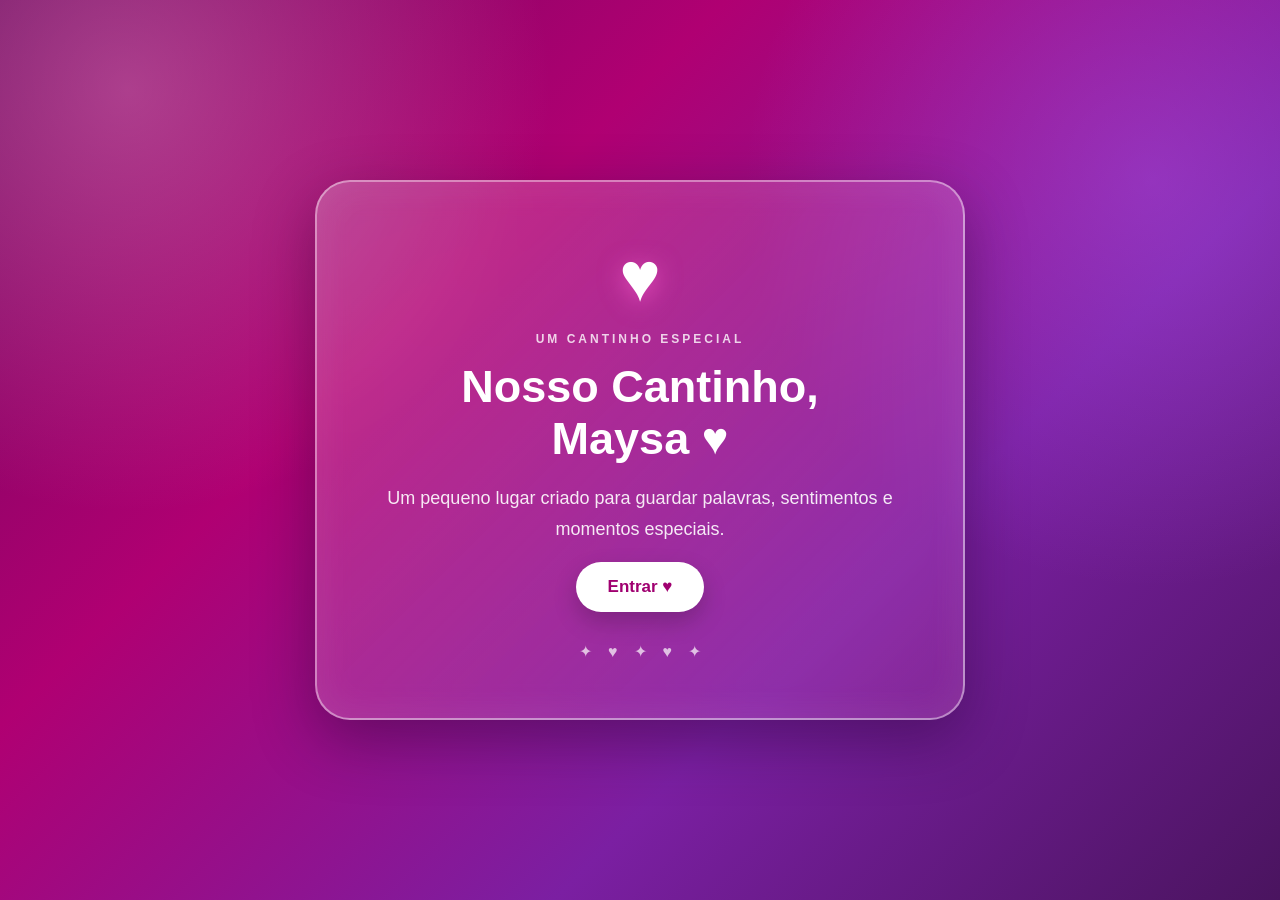
<file: Index.html>
<!DOCTYPE html>
<html lang="pt-BR">

<head>
    <meta charset="UTF-8">
    <meta name="viewport" content="width=device-width, initial-scale=1.0">

    <title>Nosso Cantinho, Maysa ♥</title>

    <link rel="stylesheet" href="Style.css">
</head>

<body>

    <div class="coracoes-fundo">
        <span>♥</span>
        <span>♥</span>
        <span>♥</span>
        <span>♥</span>
        <span>♥</span>
        <span>♥</span>
        <span>♥</span>
        <span>♥</span>
    </div>

    <section id="inicio">

        <div class="inicio-card">

            <div class="coracao-grande">♥</div>

            <span class="pequeno-texto">
                UM CANTINHO ESPECIAL
            </span>

            <h1>
                Nosso Cantinho,
                <span>Maysa ♥</span>
            </h1>

            <p>
                Um pequeno lugar criado para guardar
                palavras, sentimentos e momentos especiais.
            </p>

            <button onclick="document.getElementById('inicio').style.display='none'; document.getElementById('site').style.display='block'; window.scrollTo(0,0);">
                Entrar ♥
            </button>

            <div class="decoracao">
                ✦　♥　✦　♥　✦
            </div>

        </div>

    </section>

    <div id="site">

        <header>

            <div class="coracao-grande">♥</div>

            <span class="subtitulo">
                UM LUGAR FEITO COM CARINHO
            </span>

            <h1>
                Para você, Maysa
            </h1>

            <p>
                Porque algumas pessoas merecem
                um cantinho especial.
            </p>

            <div class="linha-coracao">
                ♥ ───────── ♥
            </div>

        </header>

        <main>

            <section class="card destaque">

                <span class="numero">01</span>

                <h2>♥ Para Maysa</h2>

                <p>
                    Maysa, existem pessoas que chegam
                    de mansinho e, sem perceber, acabam
                    deixando os dias um pouco mais bonitos.
                </p>

                <p>
                    Você é uma dessas pessoas.
                </p>

                <p>
                    Talvez você nem imagine o quanto
                    pequenos momentos, conversas,
                    brincadeiras, risadas e até um simples
                    sorriso podem se transformar em
                    lembranças especiais.
                </p>

            </section>

            <section class="frase">

                <div>“</div>

                <p>
                    Algumas pessoas tornam a nossa
                    história mais bonita simplesmente
                    por fazerem parte dela.
                </p>

                <span>♥</span>

            </section>

            <section class="card">

                <span class="numero">02</span>

                <h2>✨ Pequenas coisas</h2>

                <p>
                    Não são necessariamente os grandes
                    acontecimentos que ficam na memória.
                </p>

                <div class="qualidades">

                    <div class="qualidade">
                        <span>♥</span>

                        <h3>Sorrisos</h3>

                        <p>
                            Aqueles momentos simples
                            que fazem o dia ficar melhor.
                        </p>
                    </div>

                    <div class="qualidade">
                        <span>✦</span>

                        <h3>Momentos</h3>

                        <p>
                            Coisas pequenas que acabam
                            se tornando grandes lembranças.
                        </p>
                    </div>

                    <div class="qualidade">
                        <span>∞</span>

                        <h3>Lembranças</h3>

                        <p>
                            Momentos que merecem ser
                            guardados com carinho.
                        </p>
                    </div>

                </div>

            </section>

            <section class="card">

                <span class="numero">03</span>

                <h2>💕 Algumas palavras</h2>

                <div class="frase-box">

                    <p>
                        “Maysa, talvez você nunca perceba,
                        mas existe uma beleza especial
                        na forma como você consegue
                        transformar um momento simples
                        em uma lembrança inesquecível.”
                    </p>

                </div>

                <div class="frase-box">

                    <p>
                        “Nem todo sentimento precisa
                        de grandes palavras. Às vezes,
                        um sorriso já diz muita coisa.”
                    </p>

                </div>

                <div class="frase-box">

                    <p>
                        “Entre tantos momentos que a vida
                        poderia proporcionar, alguns se
                        tornam especiais simplesmente
                        por causa de quem estava ao nosso lado.”
                    </p>

                </div>

            </section>

            <section class="card">

                <span class="numero">04</span>

                <h2>🌹 Alguns momentos</h2>

                <div class="timeline">

                    <div class="momento">

                        <div class="bolinha">♥</div>

                        <div>

                            <h3>Um encontro</h3>

                            <p>
                                O começo de mais uma lembrança
                                para guardar.
                            </p>

                        </div>

                    </div>

                    <div class="momento">

                        <div class="bolinha">♥</div>

                        <div>

                            <h3>Uma conversa</h3>

                            <p>
                                Porque até uma conversa simples
                                pode se tornar especial.
                            </p>

                        </div>

                    </div>

                    <div class="momento">

                        <div class="bolinha">♥</div>

                        <div>

                            <h3>Uma risada</h3>

                            <p>
                                Daquelas que fazem o tempo
                                passar rápido demais.
                            </p>

                        </div>

                    </div>

                </div>

            </section>

            <section class="surpresa-card">

                <div class="brilho">
                    ✦
                </div>

                <h2>
                    ✨ Uma surpresa
                </h2>

                <p>
                    Talvez exista uma pequena mensagem
                    esperando por você.
                </p>

                <button onclick="mostrarMensagem()">
                    Descobrir ♥
                </button>

                <div id="mensagem"></div>

            </section>

            <section class="card">

                <span class="numero">05</span>

                <h2>💌 Um pequeno detalhe</h2>

                <p>
                    Às vezes não precisamos de grandes
                    acontecimentos para guardar alguém
                    com carinho.
                </p>

                <div class="frase-box">

                    <p>
                        “Que os momentos simples continuem
                        sendo aqueles que fazem a gente
                        sorrir quando lembra.”
                    </p>

                </div>

                <div class="frase-box">

                    <p>
                        “Algumas lembranças não precisam
                        de fotografias para serem especiais.”
                    </p>

                </div>

            </section>

            <!-- ESPAÇO PARA A MENSAGEM DA MAYSA -->

            <section class="mensagens-card">

                <div class="mensagens-icon">
                    💌
                </div>

                <h2>
                    Um espaço para você
                </h2>

                <p>
                    Se quiser, deixe uma mensagem aqui.
                    Ela ficará guardada neste cantinho. ♥
                </p>

                <textarea
                    id="mensagemMaysa"
                    placeholder="Escreva uma mensagem..."
                    maxlength="500"
                ></textarea>

                <button onclick="enviarMensagem()">
                    Enviar mensagem ♥
                </button>

                <p id="statusMensagem"></p>

                <div class="mensagens-titulo">
                    💬 Mensagens
                </div>

                <div id="listaMensagens">
                    Nenhuma mensagem ainda.
                </div>

            </section>

            <section class="final-card">

                <div class="coracao-final">
                    ♥
                </div>

                <h2>
                    Para terminar...
                </h2>

                <p>
                    Maysa, este site pode ser apenas
                    algumas páginas na tela.
                </p>

                <p>
                    Mas cada palavra colocada aqui
                    foi escolhida para representar
                    um pouco do carinho por trás
                    desse pequeno cantinho.
                </p>

                <strong>
                    Obrigado por fazer parte da minha história. ♥
                </strong>

                <div class="final-decoracao">
                    ♥　✦　♥　✦　♥
                </div>

            </section>

        </main>

        <footer>

            <div>♥</div>

            Feito com carinho para Maysa

            <small>
                Um cantinho para guardar sentimentos.
            </small>

        </footer>

    </div>

    <script src="Script.js"></script>

</body>

    </html>
</file>
<file: Style.css>
* {
    box-sizing: border-box;
}

html {
    scroll-behavior: smooth;
}

body {
    margin: 0;
    min-height: 100vh;
    font-family: Arial, sans-serif;
    color: white;

    background:
        radial-gradient(circle at 10% 10%, rgba(255, 170, 220, 0.35), transparent 30%),
        radial-gradient(circle at 90% 20%, rgba(180, 100, 255, 0.35), transparent 30%),
        linear-gradient(135deg, #6d075c, #b00072, #7b1fa2, #4a145f);

    background-attachment: fixed;

    transition:
        background 0.5s ease,
        color 0.5s ease;
}

button {
    font-family: inherit;
}


/* =========================
   CORAÇÕES DO FUNDO
========================= */

.coracoes-fundo {
    position: fixed;
    inset: 0;
    pointer-events: none;
    overflow: hidden;
    z-index: 0;
}

.coracoes-fundo span {
    position: absolute;
    bottom: -50px;
    color: rgba(255, 255, 255, 0.18);
    font-size: 25px;
    animation: subirCoracao 12s linear infinite;
}

.coracoes-fundo span:nth-child(1) {
    left: 5%;
    animation-delay: 0s;
}

.coracoes-fundo span:nth-child(2) {
    left: 18%;
    animation-delay: 2s;
}

.coracoes-fundo span:nth-child(3) {
    left: 30%;
    animation-delay: 5s;
}

.coracoes-fundo span:nth-child(4) {
    left: 45%;
    animation-delay: 1s;
}

.coracoes-fundo span:nth-child(5) {
    left: 60%;
    animation-delay: 4s;
}

.coracoes-fundo span:nth-child(6) {
    left: 72%;
    animation-delay: 7s;
}

.coracoes-fundo span:nth-child(7) {
    left: 85%;
    animation-delay: 3s;
}

.coracoes-fundo span:nth-child(8) {
    left: 95%;
    animation-delay: 6s;
}

@keyframes subirCoracao {
    from {
        transform: translateY(0) rotate(0deg);
        opacity: 0;
    }

    20% {
        opacity: 1;
    }

    to {
        transform: translateY(-110vh) rotate(360deg);
        opacity: 0;
    }
}


/* =========================
   TELA INICIAL
========================= */

#inicio {
    min-height: 100vh;

    display: flex;
    align-items: center;
    justify-content: center;

    padding: 25px;

    position: relative;
    z-index: 2;
}

.inicio-card {
    width: 100%;
    max-width: 650px;

    padding: 55px 30px;

    text-align: center;

    border-radius: 35px;

    background:
        linear-gradient(
            135deg,
            rgba(255, 255, 255, 0.18),
            rgba(255, 100, 200, 0.15)
        );

    border: 2px solid rgba(255, 255, 255, 0.45);

    box-shadow:
        0 20px 60px rgba(30, 0, 40, 0.4),
        inset 0 0 40px rgba(255, 255, 255, 0.08);

    backdrop-filter: blur(15px);

    animation: aparecer 1s ease;
}

.coracao-grande {
    font-size: 70px;
    margin-bottom: 15px;

    text-shadow:
        0 5px 25px rgba(255, 100, 210, 0.6);

    animation: pulsar 2s infinite;
}

@keyframes pulsar {
    0%, 100% {
        transform: scale(1);
    }

    50% {
        transform: scale(1.12);
    }
}

.pequeno-texto,
.subtitulo {
    display: block;

    font-size: 12px;
    letter-spacing: 3px;
    font-weight: bold;

    opacity: 0.8;
}

.inicio-card h1 {
    font-size: 45px;
    margin: 15px 0;
}

.inicio-card h1 span {
    display: block;
}

.inicio-card p {
    font-size: 18px;
    line-height: 1.7;
    opacity: 0.9;
}

.inicio-card button,
.mensagens-card button {
    border: none;

    padding: 15px 32px;

    border-radius: 30px;

    background: white;
    color: #a00070;

    font-size: 17px;
    font-weight: bold;

    cursor: pointer;

    box-shadow:
        0 10px 25px rgba(0, 0, 0, 0.2);

    transition: 0.25s;
}

.inicio-card button:hover,
.mensagens-card button:hover {
    transform: translateY(-4px);
}

.decoracao {
    margin-top: 30px;
    opacity: 0.7;
}


/* =========================
   SITE
========================= */

#site {
    display: none;

    position: relative;
    z-index: 1;
}

header {
    text-align: center;

    padding: 80px 25px 55px;
}

header .coracao-grande {
    font-size: 60px;
}

header h1 {
    margin: 15px 0;

    font-size: 45px;
}

header p {
    font-size: 18px;
    opacity: 0.9;
}

.linha-coracao {
    margin-top: 25px;
    opacity: 0.7;
}


/* =========================
   CONTEÚDO
========================= */

main {
    width: 100%;
    max-width: 950px;

    margin: auto;

    padding: 0 20px 60px;
}

.card {
    margin: 30px 0;
    padding: 40px 30px;

    border-radius: 30px;

    background:
        linear-gradient(
            135deg,
            rgba(255, 255, 255, 0.17),
            rgba(255, 120, 210, 0.12)
        );

    border: 2px solid rgba(255, 255, 255, 0.4);

    box-shadow:
        0 15px 40px rgba(40, 0, 50, 0.25),
        inset 0 0 30px rgba(255, 255, 255, 0.06);

    backdrop-filter: blur(12px);
}

.card.destaque {
    border-color: rgba(255, 220, 245, 0.6);
}

.numero {
    display: inline-block;

    padding: 7px 13px;

    border-radius: 20px;

    background: rgba(255, 255, 255, 0.18);

    font-size: 13px;
    font-weight: bold;
}

.card h2 {
    font-size: 29px;
    margin: 18px 0;
}

.card p {
    font-size: 17px;
    line-height: 1.8;
}


/* =========================
   FRASE
========================= */

.frase {
    margin: 40px 0;

    padding: 40px 30px;

    text-align: center;

    border-radius: 30px;

    background:
        linear-gradient(
            135deg,
            rgba(255, 150, 220, 0.2),
            rgba(150, 80, 255, 0.18)
        );

    border: 1px solid rgba(255, 255, 255, 0.3);

    backdrop-filter: blur(10px);
}

.frase div {
    font-size: 55px;
    opacity: 0.5;
}

.frase p {
    font-size: 23px;
    line-height: 1.6;
    font-style: italic;
}

.frase span {
    font-size: 25px;
}


/* =========================
   QUALIDADES
========================= */

.qualidades {
    display: grid;

    grid-template-columns:
        repeat(3, 1fr);

    gap: 20px;

    margin-top: 30px;
}

.qualidade {
    padding: 25px 18px;

    text-align: center;

    border-radius: 25px;

    background: rgba(255, 255, 255, 0.1);

    border: 1px solid rgba(255, 255, 255, 0.25);
}

.qualidade > span {
    font-size: 35px;
}

.qualidade h3 {
    margin: 12px 0;
}

.qualidade p {
    font-size: 14px;
    line-height: 1.6;
}


/* =========================
   FRASES
========================= */

.frase-box {
    margin: 20px 0;

    padding: 25px;

    border-radius: 22px;

    background: rgba(255, 255, 255, 0.11);

    border-left:
        4px solid rgba(255, 255, 255, 0.7);
}

.frase-box p {
    margin: 0;
}


/* =========================
   TIMELINE
========================= */

.timeline {
    margin-top: 30px;
}

.momento {
    display: flex;

    gap: 18px;

    margin: 25px 0;

    align-items: flex-start;
}

.bolinha {
    min-width: 45px;
    height: 45px;

    display: flex;
    align-items: center;
    justify-content: center;

    border-radius: 50%;

    background:
        linear-gradient(
            135deg,
            #ff7bc8,
            #a94cff
        );

    box-shadow:
        0 5px 15px rgba(0, 0, 0, 0.2);
}

.momento h3 {
    margin: 5px 0;
}

.momento p {
    margin: 5px 0;
}


/* =========================
   MENSAGENS
========================= */

.mensagens-card {
    margin: 35px 0;

    padding: 40px 25px;

    text-align: center;

    border-radius: 32px;

    background:
        linear-gradient(
            135deg,
            rgba(255, 255, 255, 0.18),
            rgba(255, 100, 200, 0.16)
        );

    border: 2px solid rgba(255, 255, 255, 0.45);

    box-shadow:
        0 15px 40px rgba(50, 0, 70, 0.25);

    backdrop-filter: blur(14px);
}

.mensagens-icon {
    font-size: 45px;
}

.mensagens-card h2 {
    font-size: 30px;
}

.mensagens-card > p {
    line-height: 1.7;
}


/* =========================
   CAIXA DE MENSAGEM
========================= */

#mensagemMaysa {
    width: 100%;
    min-height: 160px;

    margin: 20px 0;

    padding: 20px;

    border: 2px solid rgba(255, 255, 255, 0.7);

    border-radius: 25px;

    background: rgba(255, 255, 255, 0.18);

    backdrop-filter: blur(10px);

    color: white;

    font-family: Arial, sans-serif;

    font-size: 17px;

    line-height: 1.6;

    resize: vertical;

    outline: none;

    box-shadow:
        0 10px 30px rgba(0, 0, 0, 0.15),
        inset 0 0 20px rgba(255, 255, 255, 0.08);

    transition: 0.3s;
}

#mensagemMaysa:focus {
    border-color: white;

    background: rgba(255, 255, 255, 0.25);

    box-shadow:
        0 0 0 4px rgba(255, 255, 255, 0.15),
        0 15px 35px rgba(0, 0, 0, 0.18);

    transform: translateY(-2px);
}

#mensagemMaysa::placeholder {
    color: rgba(255, 255, 255, 0.85);

    font-style: italic;
}

#statusMensagem {
    min-height: 20px;
}


/* =========================
   MENSAGENS ENVIADAS
========================= */

.mensagens-titulo {
    margin-top: 35px;
    margin-bottom: 15px;

    font-size: 21px;
    font-weight: bold;
}

#listaMensagens {
    text-align: left;
}

.mensagem-enviada {
    position: relative;

    margin: 18px 0;

    padding: 22px 20px;

    min-height: 130px;

    background:
        linear-gradient(
            135deg,
            rgba(255, 255, 255, 0.22),
            rgba(255, 120, 210, 0.18)
        );

    border: 2px solid rgba(255, 255, 255, 0.65);

    border-radius: 28px;

    color: white;

    text-align: left;

    box-shadow:
        0 10px 30px rgba(120, 0, 100, 0.25),
        inset 0 0 25px rgba(255, 255, 255, 0.08);

    backdrop-filter: blur(12px);

    overflow: hidden;
}

.mensagem-cabecalho {
    display: flex;

    align-items: center;

    gap: 12px;

    margin-bottom: 18px;
}

.mensagem-coracao {
    width: 48px;
    height: 48px;

    display: flex;

    align-items: center;
    justify-content: center;

    border-radius: 50%;

    background: rgba(255, 255, 255, 0.18);

    border: 2px solid rgba(255, 255, 255, 0.5);

    font-size: 25px;
}

.mensagem-nome {
    font-size: 19px;
    font-weight: bold;
}

.mensagem-hora {
    font-size: 14px;
    opacity: 0.8;

    margin-top: 3px;
}

.mensagem-texto {
    font-size: 20px;

    line-height: 1.5;

    word-break: break-word;

    padding-right: 10px;
}

.mensagem-enviada::after {
    content: "♡  ♡";

    position: absolute;

    right: 18px;
    bottom: 12px;

    font-size: 25px;

    opacity: 0.65;
}


/* =========================
   JOGO
========================= */

.quiz-card {
    position: relative;

    margin: 35px 0;

    padding: 35px 25px;

    max-width: 100%;

    text-align: center;

    background:
        linear-gradient(
            135deg,
            rgba(255, 255, 255, 0.20),
            rgba(255, 100, 190, 0.16)
        );

    border: 2px solid rgba(255, 255, 255, 0.65);

    border-radius: 32px;

    color: white;

    box-shadow:
        0 15px 40px rgba(100, 0, 100, 0.25),
        inset 0 0 30px rgba(255, 255, 255, 0.08);

    backdrop-filter: blur(14px);

    overflow: hidden;
}

.quiz-card::before {
    content: "♥";

    position: absolute;

    top: -25px;
    right: 25px;

    font-size: 90px;

    opacity: 0.08;

    transform: rotate(15deg);
}

.quiz-icon {
    width: 70px;
    height: 70px;

    margin: 0 auto 15px;

    display: flex;

    align-items: center;
    justify-content: center;

    border-radius: 50%;

    background: rgba(255, 255, 255, 0.18);

    border: 2px solid rgba(255, 255, 255, 0.55);

    font-size: 35px;

    box-shadow:
        0 8px 20px rgba(0, 0, 0, 0.15);
}

.quiz-label {
    display: block;

    margin-bottom: 8px;

    font-size: 12px;

    font-weight: bold;

    letter-spacing: 2px;

    opacity: 0.8;
}

.quiz-card h2 {
    margin: 8px 0 15px;

    font-size: 30px;
}

#quizProgresso {
    margin: 10px 0;

    font-size: 14px;

    opacity: 0.8;
}

#quizPergunta {
    margin: 25px auto;

    max-width: 650px;

    font-size: 21px;

    font-weight: bold;

    line-height: 1.5;
}

#quizOpcoes {
    display: flex;

    flex-direction: column;

    gap: 12px;

    max-width: 600px;

    margin: 20px auto;
}

.quiz-opcao {
    width: 100%;

    padding: 15px 20px;

    border: 2px solid rgba(255, 255, 255, 0.55);

    border-radius: 18px;

    background: rgba(255, 255, 255, 0.14);

    color: white;

    font-size: 17px;

    font-family: inherit;

    cursor: pointer;

    transition:
        transform 0.2s,
        background 0.2s,
        border-color 0.2s;

    backdrop-filter: blur(8px);
}

.quiz-opcao:hover {
    transform: translateY(-3px);

    background: rgba(255, 255, 255, 0.25);

    border-color: white;
}

.quiz-opcao:active {
    transform: scale(0.97);
}

#quizBotao {
    margin-top: 15px;

    padding: 14px 28px;

    border: none;

    border-radius: 30px;

    background: rgba(255, 255, 255, 0.95);

    color: #b00072;

    font-size: 16px;

    font-weight: bold;

    cursor: pointer;

    box-shadow:
        0 8px 20px rgba(0, 0, 0, 0.18);

    transition:
        transform 0.2s,
        box-shadow 0.2s;
}

#quizBotao:hover {
    transform: translateY(-3px);

    box-shadow:
        0 12px 25px rgba(0, 0, 0, 0.22);
}

#quizBotao:active {
    transform: scale(0.96);
}

#quizResultado {
    margin: 20px auto;

    max-width: 600px;

    font-size: 20px;

    font-weight: bold;

    line-height: 1.5;
}


/* =========================
   FRASES ALEATÓRIAS
========================= */

.frases-aleatorias-card {
    margin: 35px 0;

    padding: 40px 25px;

    text-align: center;

    border-radius: 32px;

    background:
        linear-gradient(
            135deg,
            rgba(255, 150, 220, 0.22),
            rgba(150, 80, 255, 0.22)
        );

    border: 2px solid rgba(255, 255, 255, 0.45);

    box-shadow:
        0 15px 40px rgba(50, 0, 70, 0.25);

    backdrop-filter: blur(14px);
}

.frases-aleatorias-icon {
    font-size: 45px;
}

.frases-aleatorias-label,
.carta-label {
    display: block;

    margin-top: 8px;

    font-size: 12px;

    font-weight: bold;

    letter-spacing: 2px;

    opacity: 0.8;
}

.frases-aleatorias-card h2 {
    font-size: 30px;

    margin: 15px 0;
}

#fraseAleatoria {
    min-height: 90px;

    display: flex;

    align-items: center;
    justify-content: center;

    padding: 20px;

    margin: 20px auto;

    max-width: 700px;

    border-radius: 22px;

    background: rgba(255, 255, 255, 0.12);

    border: 1px solid rgba(255, 255, 255, 0.3);

    font-size: 20px;

    line-height: 1.6;

    font-style: italic;

    transition: 0.3s;
}

#botaoFraseAleatoria {
    padding: 14px 25px;

    border: none;

    border-radius: 30px;

    background: white;

    color: #a00070;

    font-size: 16px;

    font-weight: bold;

    cursor: pointer;

    transition: 0.25s;
}

#botaoFraseAleatoria:hover {
    transform: translateY(-3px);
}


/* =========================
   CARTA DIGITAL
========================= */

.carta-card {
    margin: 35px 0;

    padding: 40px 25px;

    text-align: center;

    border-radius: 32px;

    background:
        linear-gradient(
            135deg,
            rgba(255, 130, 210, 0.22),
            rgba(130, 70, 255, 0.22)
        );

    border: 2px solid rgba(255, 255, 255, 0.45);

    box-shadow:
        0 15px 40px rgba(50, 0, 70, 0.25);

    backdrop-filter: blur(14px);
}

.carta-icon {
    font-size: 50px;

    animation: pulsar 2s infinite;
}

.carta-card h2 {
    font-size: 30px;

    margin: 15px 0;
}

.carta-card > p {
    line-height: 1.7;

    font-size: 17px;
}

#botaoCarta {
    padding: 15px 30px;

    border: none;

    border-radius: 30px;

    background: white;

    color: #a00070;

    font-size: 17px;

    font-weight: bold;

    cursor: pointer;

    box-shadow:
        0 8px 20px rgba(0, 0, 0, 0.18);

    transition: 0.25s;
}

#botaoCarta:hover {
    transform: translateY(-3px);
}

.carta-conteudo {
    max-height: 0;

    opacity: 0;

    overflow: hidden;

    transform: translateY(-15px);

    transition:
        max-height 0.8s ease,
        opacity 0.5s ease,
        transform 0.5s ease;
}

.carta-conteudo.aberta {
    max-height: 900px;

    opacity: 1;

    transform: translateY(0);

    margin-top: 30px;
}

.carta-papel {
    max-width: 700px;

    margin: auto;

    padding: 35px 28px;

    text-align: left;

    border-radius: 25px;

    background:
        linear-gradient(
            135deg,
            rgba(255, 255, 255, 0.94),
            rgba(255, 225, 242, 0.94)
        );

    color: #64134f;

    box-shadow:
        0 15px 35px rgba(0, 0, 0, 0.25);

    line-height: 1.8;
}

.carta-coracao {
    text-align: center;

    font-size: 40px;

    color: #c00082;

    margin-bottom: 15px;
}

.carta-papel h3 {
    font-size: 25px;

    margin-top: 0;
}

.carta-papel p {
    font-size: 17px;

    line-height: 1.8;
}

.carta-papel strong {
    display: block;

    margin-top: 25px;

    text-align: right;

    font-size: 18px;
}


/* =========================
   CORAÇÕES AO TOCAR
========================= */

.coracao-toque {
    position: fixed;

    pointer-events: none;

    z-index: 10000;

    font-size: 22px;

    color: #ff9bdc;

    animation: coracaoToque 1.2s ease-out forwards;
}

@keyframes coracaoToque {
    0% {
        opacity: 1;

        transform:
            translate(-50%, -50%)
            scale(0.5)
            rotate(0deg);
    }

    100% {
        opacity: 0;

        transform:
            translate(
                calc(-50% + var(--movimento-x)),
                calc(-50% - 100px)
            )
            scale(1.4)
            rotate(25deg);
    }
}


/* =========================
   FINAL
========================= */

.final-card {
    margin: 35px 0;

    padding: 50px 30px;

    text-align: center;

    border-radius: 32px;

    background:
        linear-gradient(
            135deg,
            rgba(255, 130, 210, 0.22),
            rgba(150, 80, 255, 0.22)
        );

    border: 2px solid rgba(255, 255, 255, 0.4);

    box-shadow:
        0 15px 45px rgba(40, 0, 70, 0.3);

    backdrop-filter: blur(14px);
}

.coracao-final {
    font-size: 55px;

    animation: pulsar 2s infinite;
}

.final-card h2 {
    font-size: 32px;
}

.final-card p {
    font-size: 17px;

    line-height: 1.8;
}

.final-card strong {
    display: block;

    margin-top: 25px;

    font-size: 18px;
}

.final-decoracao {
    margin-top: 30px;

    opacity: 0.7;
}


/* =========================
   RODAPÉ
========================= */

footer {
    padding: 40px 20px;

    text-align: center;

    font-size: 16px;

    opacity: 0.9;
}

footer div {
    font-size: 30px;

    margin-bottom: 10px;
}

footer small {
    display: block;

    margin-top: 8px;

    opacity: 0.7;
}


/* =========================
   MODO NOTURNO
========================= */

.botao-noturno {
    position: fixed;

    top: 20px;
    right: 20px;

    width: 50px;
    height: 50px;

    border: 2px solid rgba(255, 255, 255, 0.4);

    border-radius: 50%;

    background: rgba(255, 255, 255, 0.18);

    color: white;

    font-size: 22px;

    cursor: pointer;

    z-index: 9999;

    backdrop-filter: blur(10px);

    box-shadow:
        0 8px 20px rgba(0, 0, 0, 0.25);

    transition: 0.3s;
}

.botao-noturno:hover {
    transform: scale(1.08);
}

body.modo-noturno {
    background:
        radial-gradient(
            circle at 10% 10%,
            rgba(100, 40, 120, 0.25),
            transparent 30%
        ),
        radial-gradient(
            circle at 90% 20%,
            rgba(60, 30, 100, 0.25),
            transparent 30%
        ),
        linear-gradient(
            135deg,
            #09000d,
            #170018,
            #10001c,
            #050008
        );
}


/* CARDS NO MODO NOTURNO */

body.modo-noturno .inicio-card,
body.modo-noturno .card,
body.modo-noturno .frase,
body.modo-noturno .mensagens-card,
body.modo-noturno .quiz-card,
body.modo-noturno .final-card,
body.modo-noturno .frases-aleatorias-card,
body.modo-noturno .carta-card {

    background:
        linear-gradient(
            135deg,
            rgba(40, 15, 45, 0.75),
            rgba(25, 10, 35, 0.75)
        );

    border-color:
        
/* =========================
   CORREÇÃO DOS CARDS NO CELULAR
========================= */

@media (max-width: 900px) {

    .qualidades {
        display: grid;
        grid-template-columns: 1fr;
        width: 100%;
        gap: 18px;
    }

    .qualidade {
        width: 100%;
        min-width: 0;
    }

}
/* ===============================
   CORREÇÃO DEFINITIVA - LEMBRANÇAS
=============================== */

@media (max-width: 700px) {

    .qualidades {
        display: flex !important;
        flex-direction: column !important;
        width: 100% !important;
        gap: 18px !important;
    }

    .qualidade {
        width: 100% !important;
        max-width: 100% !important;
        min-width: 0 !important;
        margin: 0 !important;
    }

}
/* CORREÇÃO DA CARTA DIGITAL NO CELULAR */
@media (max-width: 700px) {

    .carta-conteudo.aberta {
        max-height: 5000px !important;
        overflow: visible !important;
    }

}
/* =========================
   CORREÇÃO DAS MENSAGENS
========================= */

.mensagens-card {
    height: auto !important;
    max-height: none !important;
    overflow: visible !important;
}

#listaMensagens {
    height: auto !important;
    max-height: none !important;
    overflow: visible !important;
    word-wrap: break-word;
    overflow-wrap: break-word;
}

.mensagem-enviada {
    height: auto !important;
    min-height: 0 !important;
    max-height: none !important;
    overflow: visible !important;
    word-wrap: break-word;
    overflow-wrap: break-word;
}

.mensagem-texto {
    height: auto !important;
    max-height: none !important;
    overflow: visible !important;
    white-space: normal !important;
}
</file>
